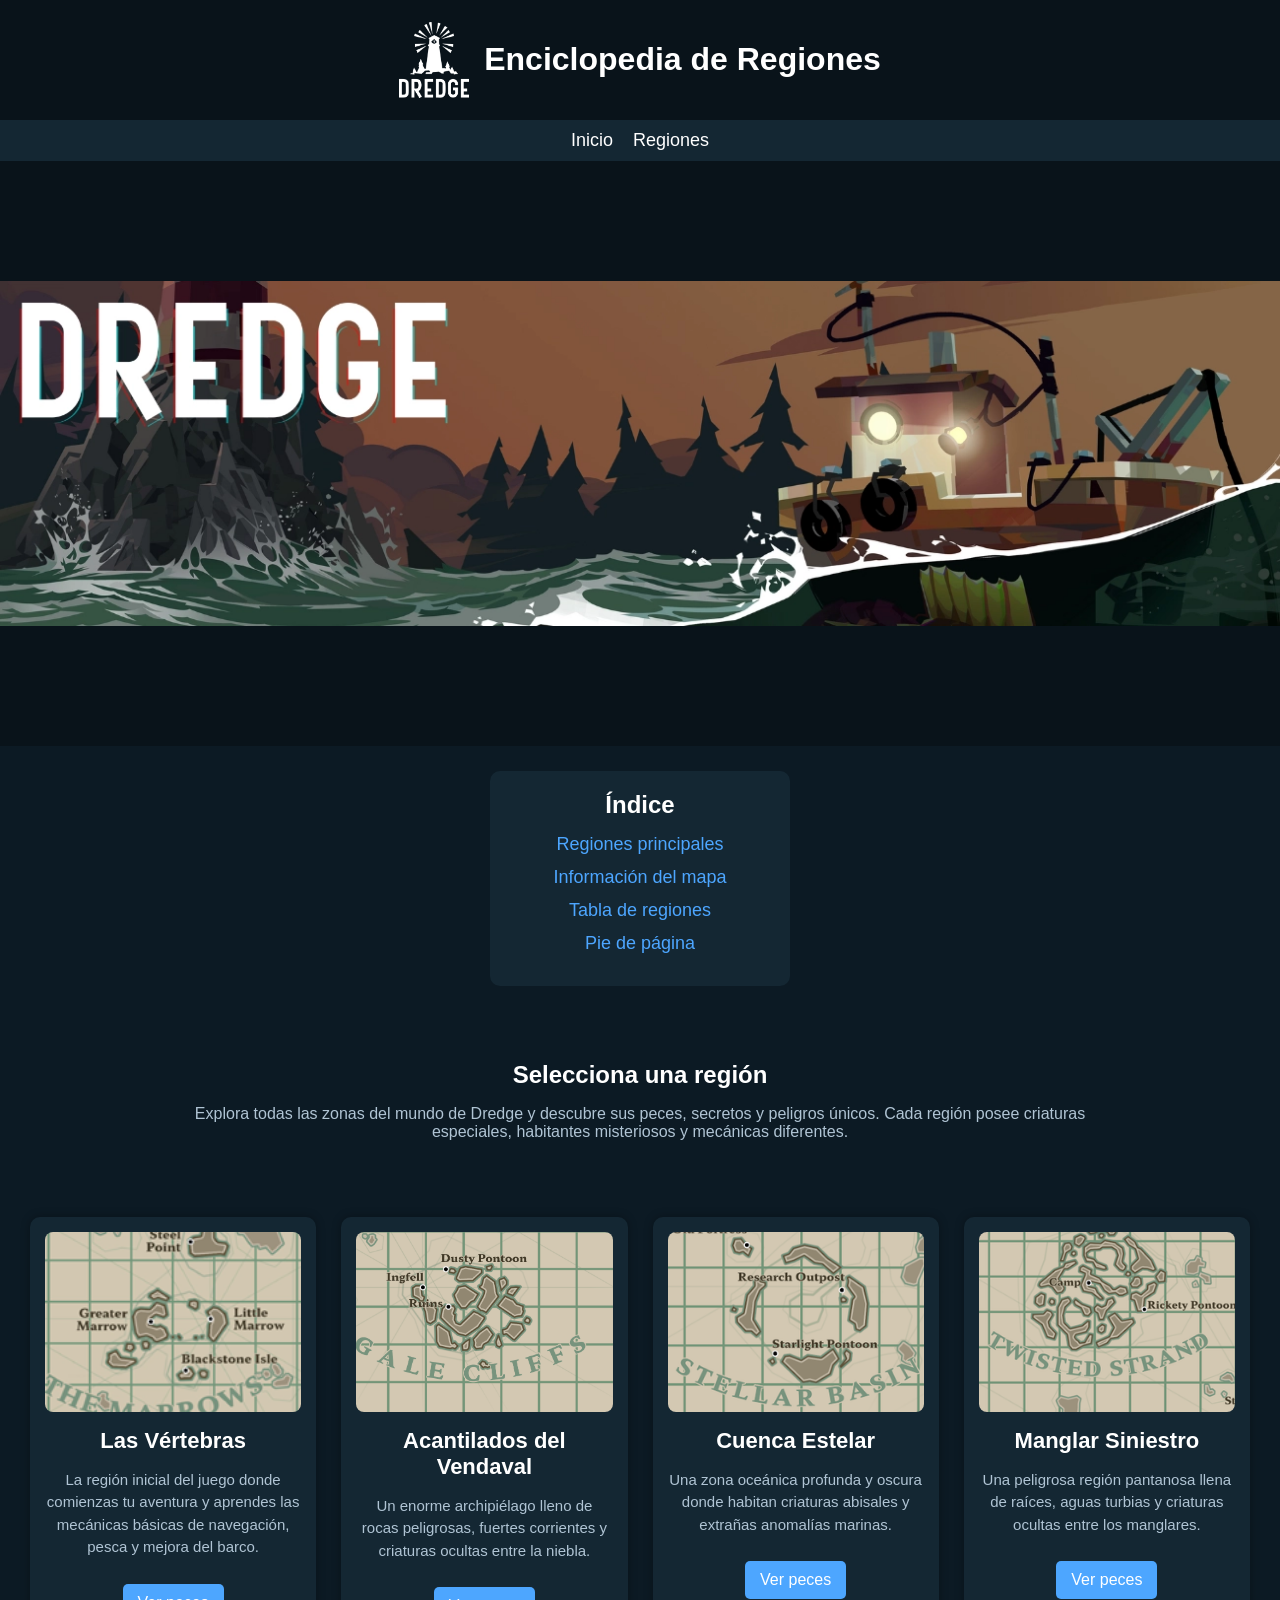
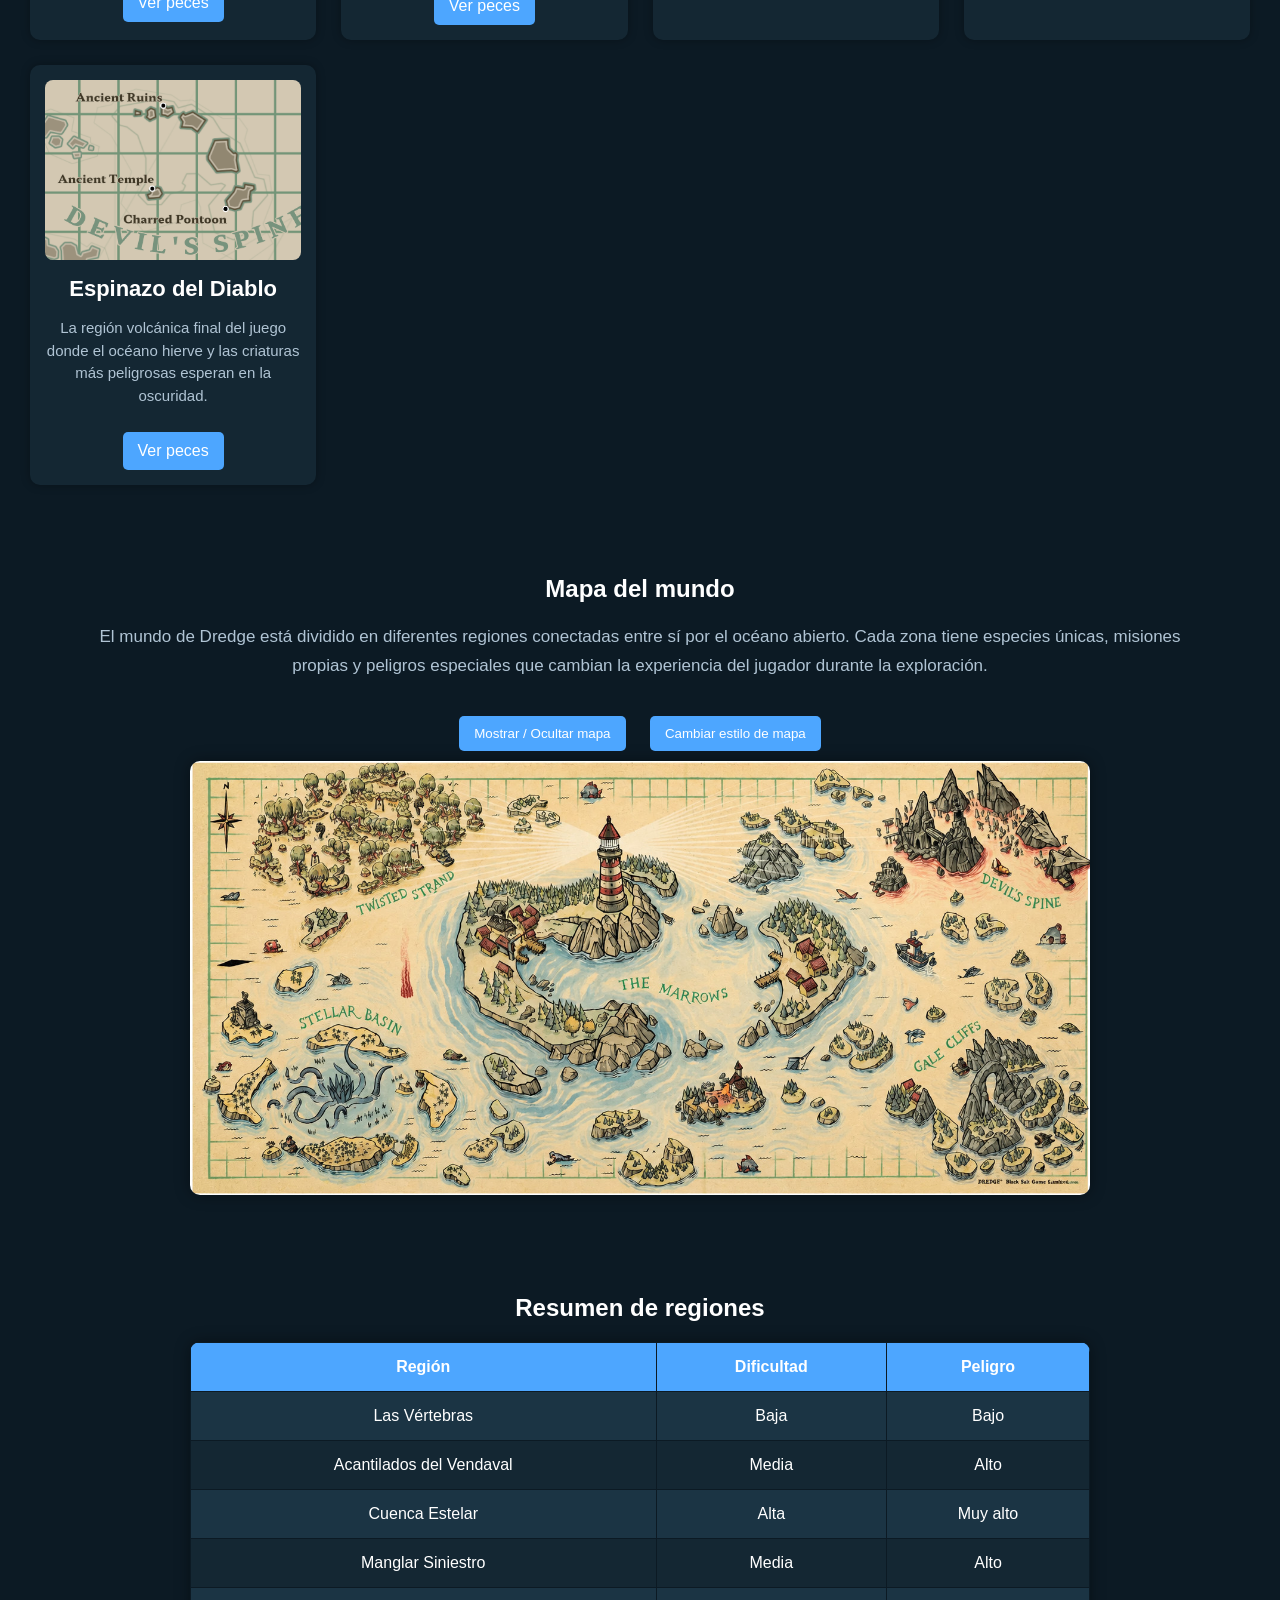
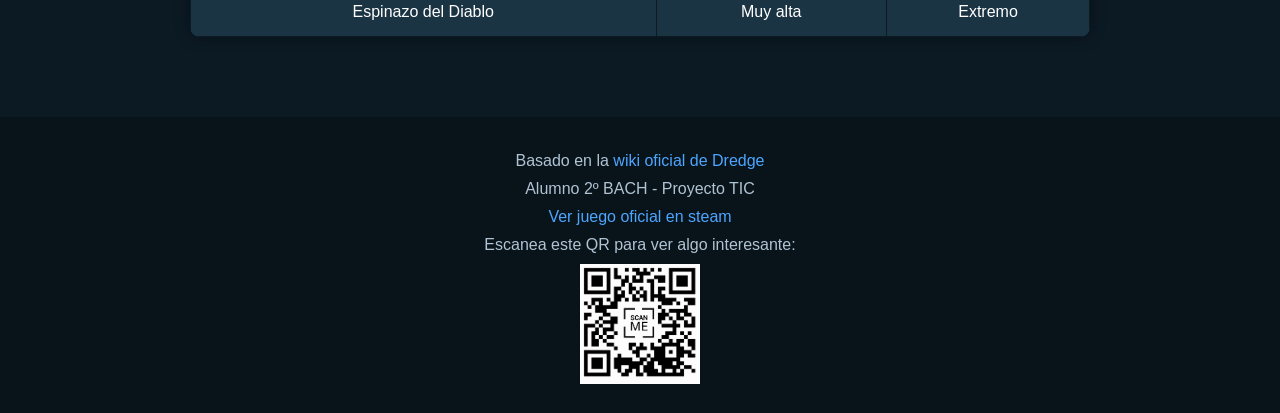
<file: regiones.html>
<!DOCTYPE html>
<html lang="es">
<head>
	<meta charset="UTF-8">
	<meta name="viewport" content="width=device-width, initial-scale=1">
	<meta name="description" content="Enciclopedia de regiones del videojuego Dredge">
	<title>Enciclopedia - Regiones | Dredge</title>
	<link rel="stylesheet" href="estilos_regiones.css">
	<link rel="icon" type="image/png" href="imagenes/icono.png">
	<script src="script_regiones.js" defer></script>
</head>

<body>

<!-- Encabezado -->
<header>
	<div class="encabezado">
		<img src="imagenes/logo.png" alt="Logo Dredge" class="logo">

		<h1>Enciclopedia de Regiones</h1>
	</div>
</header>

<!-- Cambio de html -->
<nav>
	<ul class="menu">
		<li><a href="index.html">Inicio</a></li>
		<li><a href="regiones.html">Regiones</a></li>
	</ul>
</nav>

<!-- Banner -->
<section class="banner-regiones">
	<img src="imagenes/dredge.jpg" alt="Banner regiones">
</section>

<!-- Índice -->
<section class="menu-interno">
	<h2>Índice</h2>
	<ul>
		<li><a href="#regiones">Regiones principales</a></li>
		<li><a href="#info">Información del mapa</a></li>
		<li><a href="#tabla">Tabla de regiones</a></li>
		<li><a href="#footer">Pie de página</a></li>
	</ul>
</section>

<!-- Intro -->
<section class="intro-enciclopedia">
	<h2>Selecciona una región</h2>
	<p>
	Explora todas las zonas del mundo de Dredge y descubre sus peces,
	secretos y peligros únicos. Cada región posee criaturas especiales,
	habitantes misteriosos y mecánicas diferentes.
	</p>
</section>

<!-- Regiones -->
<section id="regiones" class="grid-regiones">
	<div class="region-card">
		<img src="imagenes/zona1.jpg" alt="Las Vértebras">
		<h3>Las Vértebras</h3>
		<p>
		La región inicial del juego donde comienzas tu aventura y aprendes
		las mecánicas básicas de navegación, pesca y mejora del barco.
		</p>
		<a href="vertebras.html">Ver peces</a>
	</div>
	<div class="region-card">
		<img src="imagenes/zona2.jpg" alt="Acantilados del Vendaval">
		<h3>Acantilados del Vendaval</h3>
		<p>
		Un enorme archipiélago lleno de rocas peligrosas, fuertes corrientes
		y criaturas ocultas entre la niebla.
		</p>
		<a href="https://as2.ftcdn.net/jpg/03/43/73/31/1000_F_343733140_al4QQWeOH16Ci1h2WNqbecl2Srh9b1e2.jpg">
		Ver peces
		</a>
	</div>
	<div class="region-card">
		<img src="imagenes/zona3.jpg" alt="Cuenca Estelar">
		<h3>Cuenca Estelar</h3>
		<p>
		Una zona oceánica profunda y oscura donde habitan criaturas abisales
		y extrañas anomalías marinas.
		</p>
		<a href="https://as2.ftcdn.net/jpg/03/43/73/31/1000_F_343733140_al4QQWeOH16Ci1h2WNqbecl2Srh9b1e2.jpg">
		Ver peces
		</a>
	</div>
	<div class="region-card">
		<img src="imagenes/zona4.jpg" alt="Manglar Siniestro">
		<h3>Manglar Siniestro</h3>
		<p>
		Una peligrosa región pantanosa llena de raíces, aguas turbias
		y criaturas ocultas entre los manglares.
		</p>
		<a href="https://as2.ftcdn.net/jpg/03/43/73/31/1000_F_343733140_al4QQWeOH16Ci1h2WNqbecl2Srh9b1e2.jpg">
		Ver peces
		</a>
	</div>
	<div class="region-card">
		<img src="imagenes/zona5.jpg" alt="Espinazo del Diablo">
		<h3>Espinazo del Diablo</h3>
		<p>
		La región volcánica final del juego donde el océano hierve y
		las criaturas más peligrosas esperan en la oscuridad.
		</p>
		<a href="https://as2.ftcdn.net/jpg/03/43/73/31/1000_F_343733140_al4QQWeOH16Ci1h2WNqbecl2Srh9b1e2.jpg">
		Ver peces
		</a>
	</div>
</section>

<!-- Info extra -->
<section id="info" class="info-extra">
	<h2>Mapa del mundo</h2>
	<p>
	El mundo de Dredge está dividido en diferentes regiones conectadas
	entre sí por el océano abierto. Cada zona tiene especies únicas,
	misiones propias y peligros especiales que cambian la experiencia
	del jugador durante la exploración.
	</p>
	<button class="boton-mapa" onclick="mostrarMapa()">
	Mostrar / Ocultar mapa
	</button>
	<button class="boton-mapa" onclick="cambiarMapa()">
	Cambiar estilo de mapa
	</button>
	<img id="mapa" src="imagenes/mapa_completo.jpg" alt="Mapa completo de Dredge">
</section>

<!-- Tabla contenidos -->
<section id="tabla" class="tabla-regiones">
	<h2>Resumen de regiones</h2>
	<table>
		<tr>
			<th>Región</th>
			<th>Dificultad</th>
			<th>Peligro</th>
		</tr>
		<tr>
			<td>Las Vértebras</td>
			<td>Baja</td>
			<td>Bajo</td>
		</tr>
		<tr>
			<td>Acantilados del Vendaval</td>
			<td>Media</td>
			<td>Alto</td>
		</tr>
		<tr>
			<td>Cuenca Estelar</td>
			<td>Alta</td>
			<td>Muy alto</td>
		</tr>
		<tr>
			<td>Manglar Siniestro</td>
			<td>Media</td>
			<td>Alto</td>
		</tr>
		<tr>
			<td>Espinazo del Diablo</td>
			<td>Muy alta</td>
			<td>Extremo</td>
		</tr>
	</table>
</section>

<!-- Parte de abajo -->
<footer>
	<p>Basado en la <a href="https://dredge.wiki.gg/" target="_blank"> wiki oficial de Dredge</a></p>
	<p>Alumno 2º BACH - Proyecto TIC</p>
	<a href="https://store.steampowered.com/app/1562430/DREDGE/" target="_blank">Ver juego oficial en steam</a>
	<p>Escanea este QR para ver algo interesante:</p>
	<img src="imagenes/qr_dredge.png" alt="QR Dredge" width="120">
</footer>

</body>
</html>
</file>
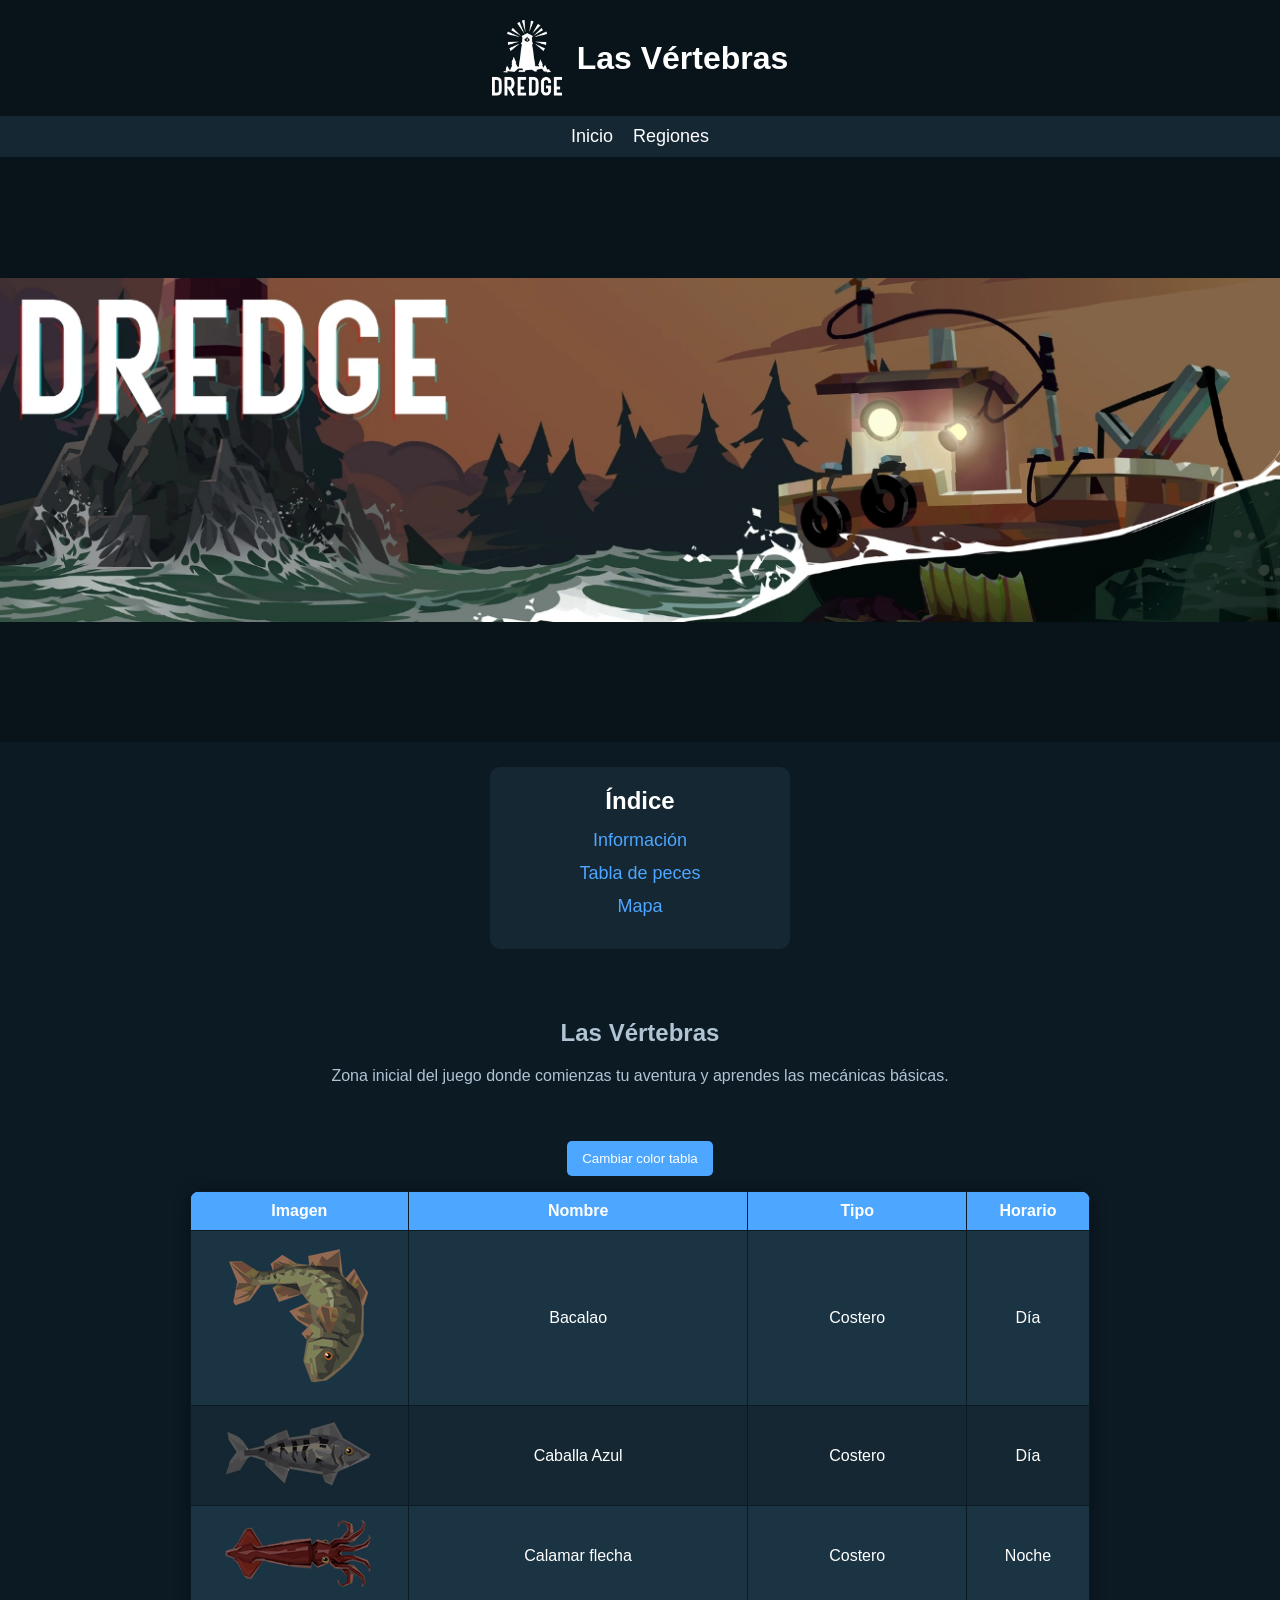
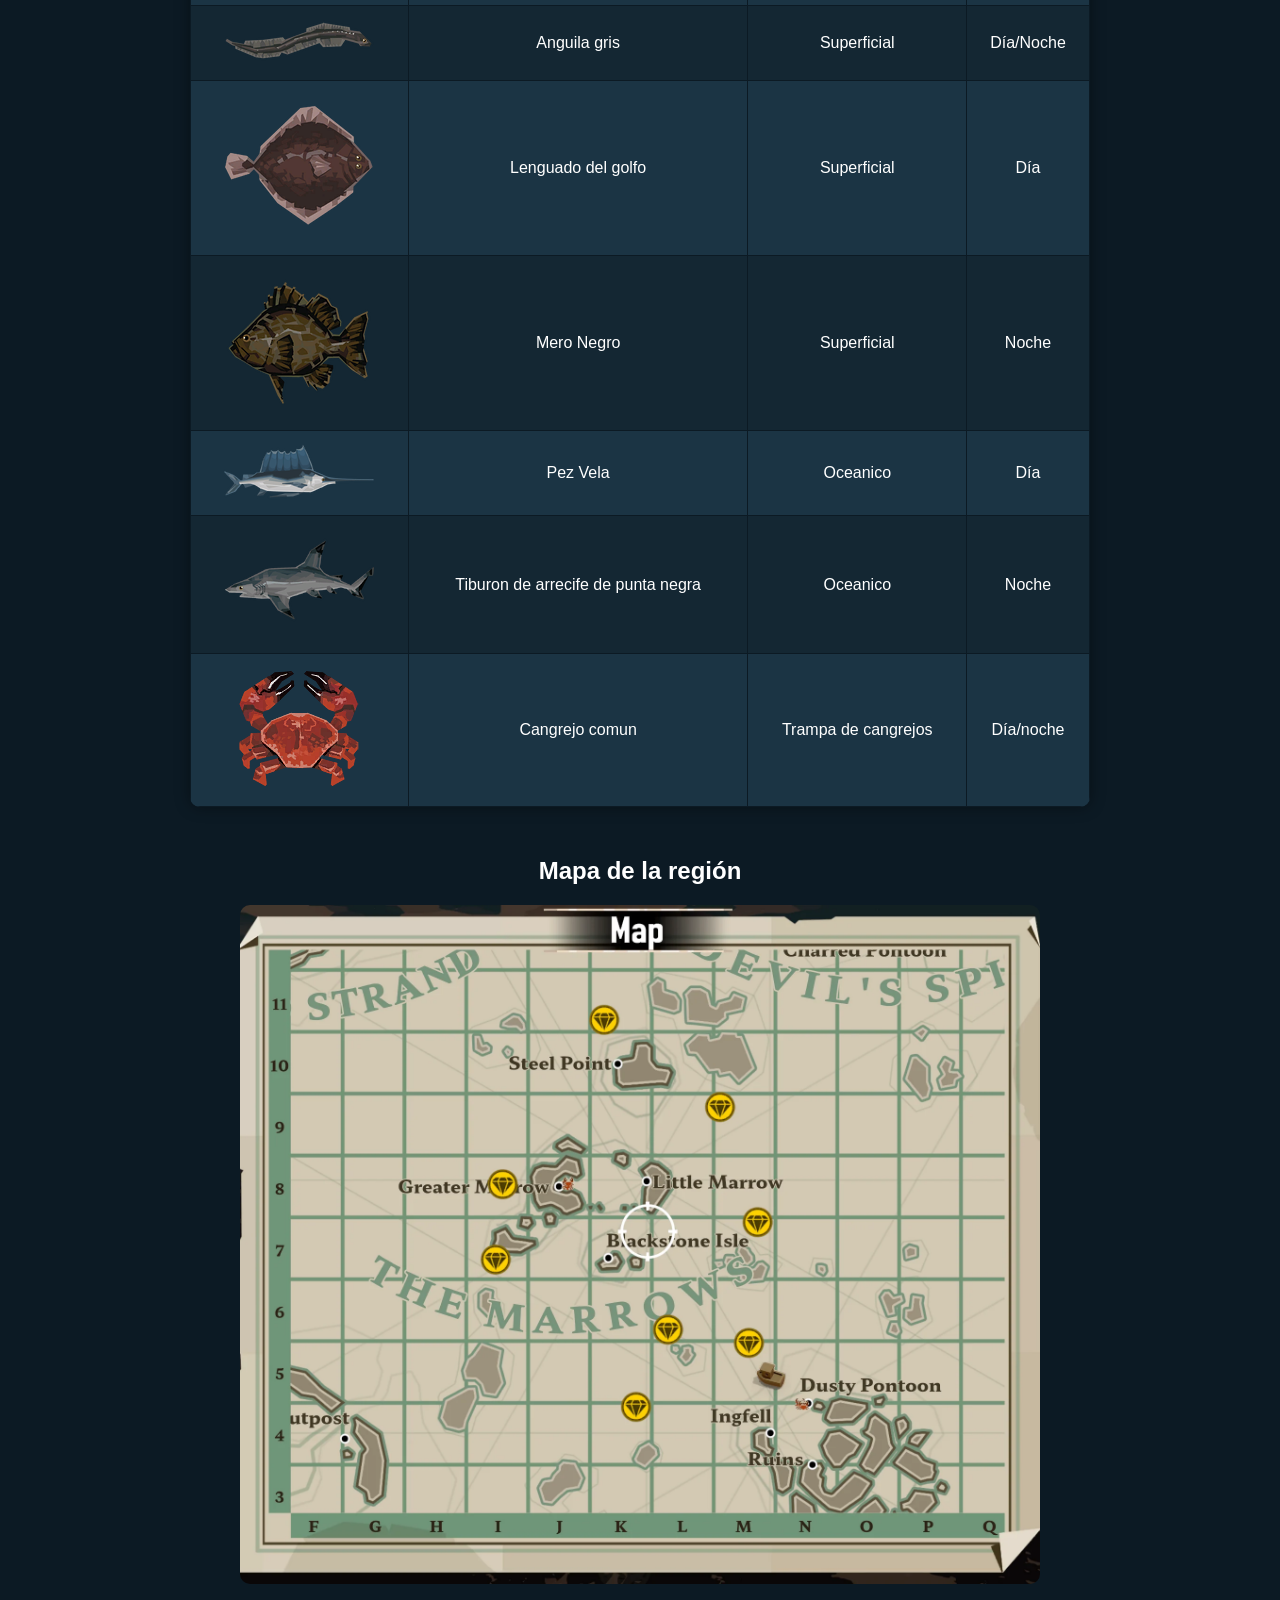
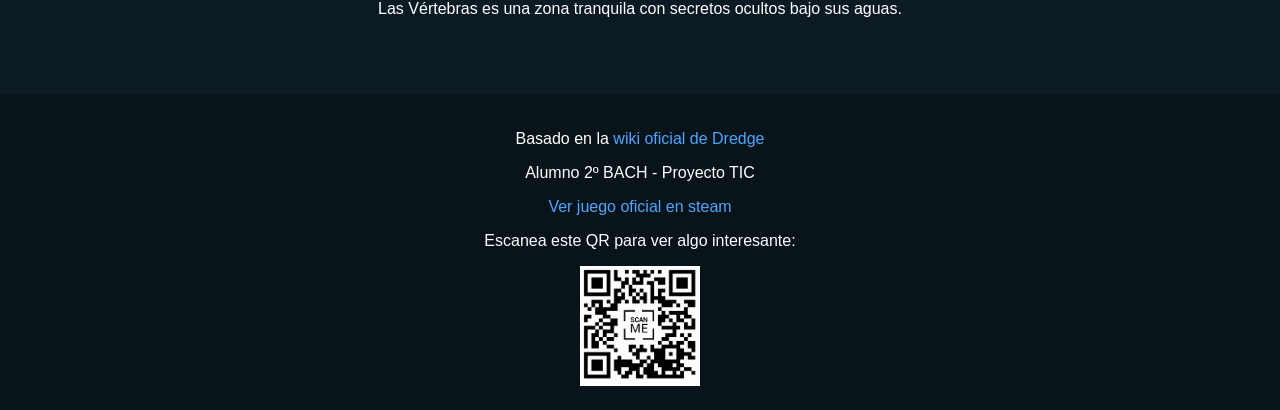
<file: vertebras.html>
<!DOCTYPE html>
<html lang="es">

<head>
	<meta charset="UTF-8">
	<meta name="viewport" content="width=device-width, initial-scale=1">
	<title>Las Vértebras - Dredge</title>

	<link rel="stylesheet" href="estilos_vertebras.css">
	<link rel="icon" type="image/png" href="imagenes/icono.png">

	<script src="script_vertebras.js" defer></script>
</head>

<body>

<!-- HEADER -->
<header>
	<div class="encabezado">
		<img src="imagenes/logo.png" alt="Logo Dredge" class="logo">
		<h1>Las Vértebras</h1>
	</div>
</header>

<!-- NAV -->
<nav>
	<ul class="menu">
		<li><a href="index.html">Inicio</a></li>
		<li><a href="regiones.html">Regiones</a></li>
	</ul>
</nav>

<!-- BANNER -->
<section class="banner-regiones">
	<img src="imagenes/dredge.jpg" alt="Banner">
</section>

<!-- ÍNDICE -->
<section class="menu-interno">
	<h2>Índice</h2>
	<ul>
		<li><a href="#info">Información</a></li>
		<li><a href="#tabla">Tabla de peces</a></li>
		<li><a href="#mapa">Mapa</a></li>
	</ul>
</section>

<!-- INTRO -->
<section id="info" class="intro-enciclopedia">
	<h2>Las Vértebras</h2>
	<p>
	Zona inicial del juego donde comienzas tu aventura y aprendes las mecánicas básicas.
	</p>
</section>

<!-- BOTÓN TABLA (CENTRADO CORRECTO) -->
<div class="contenedor-boton">
	<button class="boton-mapa" onclick="cambiarColorTabla()">
		Cambiar color tabla
	</button>
</div>

<!-- TABLA -->
<section id="tabla" class="tabla-peces">

	<table>

		<tr>
			<th>Imagen</th>
			<th>Nombre</th>
			<th>Tipo</th>
			<th>Horario</th>
		</tr>

		<tr>
			<td><img src="imagenes/Peces/bacalao.png" alt="Bacalao"></td>
			<td>Bacalao</td>
			<td>Costero</td>
			<td>Día</td>
		</tr>

		<tr>
			<td><img src="imagenes/Peces/caballa_a.png" alt="Caballa"></td>
			<td>Caballa Azul</td>
			<td>Costero</td>
			<td>Día</td>
		</tr>
		
		<tr>
			<td><img src="imagenes/Peces/calamar_f.png" alt="Calamar flecha"></td>
			<td>Calamar flecha</td>
			<td>Costero</td>
			<td>Noche</td>
		</tr>
		
		<tr>
			<td><img src="imagenes/Peces/Anguila_g.png" alt="Anguila gris"></td>
			<td>Anguila gris</td>
			<td>Superficial</td>
			<td>Día/Noche</td>
		</tr>
		
		<tr>
			<td><img src="imagenes/Peces/Lenguado_dg.png" alt="Lenguado del golfo"></td>
			<td>Lenguado del golfo</td>
			<td>Superficial</td>
			<td>Día</td>
		</tr>
		
		<tr>
			<td><img src="imagenes/Peces/Mero_n.png" alt="Mero Negro"></td>
			<td>Mero Negro</td>
			<td>Superficial</td>
			<td>Noche</td>
		</tr>
		
		<tr>
			<td><img src="imagenes/Peces/Pez_v.png" alt="Pez Vela"></td>
			<td>Pez Vela</td>
			<td>Oceanico</td>
			<td>Día</td>
		</tr>
		
		<tr>
			<td><img src="imagenes/Peces/tiburon_apn.png" alt="Tiburon de arrecife de punta negra"></td>
			<td>Tiburon de arrecife de punta negra</td>
			<td>Oceanico</td>
			<td>Noche</td>
		</tr>
		
		<tr>
			<td><img src="imagenes/Peces/cangrejo_c.png" alt="Cangrejo comun"></td>
			<td>Cangrejo comun</td>
			<td>Trampa de cangrejos</td>
			<td>Día/noche</td>
		</tr>

	</table>

</section>

<!-- MAPA + INFO -->
<section id="mapa" class="info-extra">

	<h2>Mapa de la región</h2>

	<img src="imagenes/mapa_vertebras.jpg" alt="Mapa">

	<p>
	Las Vértebras es una zona tranquila con secretos ocultos bajo sus aguas.
	</p>

</section>

<!-- FOOTER -->
<footer>
	<p>Basado en la <a href="https://dredge.wiki.gg/" target="_blank"> wiki oficial de Dredge</a></p>
	<p>Alumno 2º BACH - Proyecto TIC</p>
	<a href="https://store.steampowered.com/app/1562430/DREDGE/" target="_blank">Ver juego oficial en steam</a>
	<p>Escanea este QR para ver algo interesante:</p>
	<img src="imagenes/qr_dredge.png" alt="QR Dredge" width="120">
</footer>

</body>
</html>
</file>
<file: estilos_regiones.css>
html{
	scroll-behavior:smooth;
}

body{
	background-color:#0c1a24;
	margin:0;
	font-family:Arial;
	color:white;
}

/* =========================
   HEADER
========================= */

header{
	background-color:#09131a;
	padding:20px;
}

.encabezado{
	display:flex;
	align-items:center;
	justify-content:center;
	gap:15px;
}

.logo{
	width:70px;
}

h1{
	font-size:32px;
}

/* =========================
   NAV
========================= */

nav{
	background-color:#142733;
	padding:10px;
}

.menu{
	list-style:none;
	display:flex;
	justify-content:center;
	gap:20px;
	margin:0;
	padding:0;
}

.menu a{
	color:white;
	text-decoration:none;
	font-size:18px;
}

.menu a:hover{
	color:#4da6ff;
}

/* =========================
   BANNER RESPONSIVE
========================= */

.banner-regiones{
	background-color:#09131a;
}

.banner-regiones img{
	width:100%;
	height:65vh;
	min-height:350px;
	max-height:650px;
	object-fit:contain;
	object-position:center;
	display:block;
}

/* =========================
   ÍNDICE
========================= */

.menu-interno{
	background-color:#142733;
	padding:20px;
	border-radius:10px;
	width:260px;
	margin:25px auto;
	text-align:center;
}

.menu-interno h2{
	margin-top:0;
	margin-bottom:15px;
	color:white;
}

.menu-interno ul{
	list-style:none;
	padding:0;
	margin:0;
}

.menu-interno li{
	margin:12px 0;
}

.menu-interno a{
	color:#4da6ff;
	text-decoration:none;
	font-size:18px;
	transition:0.3s;
}

.menu-interno a:hover{
	color:white;
	background-color:#4da6ff;
	padding:4px 8px;
	border-radius:5px;
}

/* =========================
   INTRODUCCIÓN
========================= */

.intro-enciclopedia{
	text-align:center;
	padding:30px;
	color:#b0c4d4;
	max-width:900px;
	margin:auto;
}

.intro-enciclopedia h2{
	color:white;
	margin-bottom:15px;
}

/* =========================
   GRID REGIONES
========================= */

.grid-regiones{
	display:grid;
	grid-template-columns:repeat(auto-fit, minmax(250px, 1fr));
	gap:25px;
	padding:30px;
	max-width:1400px;
	margin:auto;
}

.region-card{
	background-color:#142733;
	border-radius:10px;
	padding:15px;
	text-align:center;
	transition:0.3s;
	box-shadow:0 0 10px rgba(0,0,0,0.3);
}

.region-card:hover{
	transform:scale(1.04);
}

.region-card img{
	width:100%;
	height:180px;
	object-fit:cover;
	border-radius:8px;
}

.region-card h3{
	margin:12px 0;
	font-size:22px;
}

.region-card p{
	font-size:15px;
	color:#b0c4d4;
	line-height:1.5;
}

.region-card a{
	display:inline-block;
	margin-top:10px;
	padding:10px 15px;
	background-color:#4da6ff;
	color:white;
	text-decoration:none;
	border-radius:5px;
	transition:0.3s;
}

.region-card a:hover{
	background-color:#2d7cd6;
	transform:scale(1.05);
}

/* =========================
   INFORMACIÓN EXTRA
========================= */

.info-extra{
	text-align:center;
	padding:40px 20px;
	max-width:1100px;
	margin:auto;
}

.info-extra h2{
	margin-bottom:20px;
}

.info-extra p{
	color:#b0c4d4;
	line-height:1.7;
	font-size:17px;
	margin-bottom:25px;
}

.info-extra img{
	width:100%;
	max-width:900px;
	border-radius:10px;
	box-shadow:0 0 15px rgba(0,0,0,0.4);
	display:block;
	margin:auto;
}

/* =========================
   BOTONES
========================= */

.boton-mapa{
	padding:10px 15px;
	background-color:#4da6ff;
	border:none;
	border-radius:5px;
	color:white;
	cursor:pointer;
	margin:10px;
	transition:0.3s;
}

.boton-mapa:hover{
	background-color:#2d7cd6;
	transform:scale(1.05);
}

/* =========================
   OCULTAR MAPA (IMPORTANTE JS)
========================= */

.oculto{
	visibility:hidden;
	opacity:0;
	height:0;
	margin:0;
}

/* =========================
   TABLA
========================= */

.tabla-regiones{
	padding:40px 20px;
	text-align:center;
}

.tabla-regiones h2{
	margin-bottom:20px;
}

.tabla-regiones table{
	width:90%;
	max-width:900px;
	margin:auto;
	border-collapse:collapse;
	background-color:#142733;
	border-radius:10px;
	overflow:hidden;
	box-shadow:0 0 15px rgba(0,0,0,0.4);
}

.tabla-regiones th,
.tabla-regiones td{
	border:1px solid #0c1a24;
	padding:15px;
}

.tabla-regiones th{
	background-color:#4da6ff;
	color:white;
}

.tabla-regiones tr:nth-child(even){
	background-color:#1b3444;
}

/* =========================
   FOOTER
========================= */

footer{
	background-color:#09131a;
	text-align:center;
	padding:25px;
	margin-top:40px;
}

footer p{
	margin:10px 0;
	color:#b0c4d4;
}

footer a{
	color:#4da6ff;
	text-decoration:none;
}

footer a:hover{
	text-decoration:underline;
}

/* =========================
   RESPONSIVE
========================= */

@media (max-width:768px){

	.banner-regiones img{
		height:40vh;
		min-height:220px;
	}

	.grid-regiones{
		grid-template-columns:1fr;
		padding:20px;
	}

	.region-card img{
		height:200px;
	}

	.menu-interno{
		width:85%;
	}

	.intro-enciclopedia{
		padding:20px;
	}

	.info-extra img{
		width:95%;
	}

	.tabla-regiones table{
		font-size:14px;
	}
}
</file>
<file: estilos_vertebras.css>
html{
	scroll-behavior:smooth;
}

body{
	background-color:#0c1a24;
	margin:0;
	font-family:Arial;
	color:white;
}

/* =========================
   HEADER
========================= */

header{
	background-color:#09131a;
	padding:20px;
}

.encabezado{
	display:flex;
	align-items:center;
	justify-content:center;
	gap:15px;
}

.logo{
	width:70px;
}

h1{
	font-size:32px;
	margin:0;
}

/* =========================
   NAV
========================= */

nav{
	background-color:#142733;
	padding:10px;
}

.menu{
	list-style:none;
	display:flex;
	justify-content:center;
	gap:20px;
	margin:0;
	padding:0;
}

.menu a{
	color:white;
	text-decoration:none;
	font-size:18px;
	transition:0.3s;
}

.menu a:hover{
	color:#4da6ff;
}

/* =========================
   BANNER
========================= */

.banner-regiones{
	background-color:#09131a;
}

.banner-regiones img{
	width:100%;
	height:65vh;
	min-height:350px;
	max-height:650px;
	object-fit:contain;
	object-position:center;
	display:block;
}


/* =========================
   ÍNDICE
========================= */

.menu-interno{
	background-color:#142733;
	padding:20px;
	border-radius:10px;
	width:260px;
	margin:25px auto;
	text-align:center;
}

.menu-interno h2{
	margin:0 0 15px 0;
}

.menu-interno ul{
	list-style:none;
	padding:0;
	margin:0;
}

.menu-interno li{
	margin:12px 0;
}

.menu-interno a{
	color:#4da6ff;
	text-decoration:none;
	font-size:18px;
	transition:0.3s;
}

.menu-interno a:hover{
	color:white;
	background-color:#4da6ff;
	padding:4px 8px;
	border-radius:5px;
}

/* =========================
   INTRO
========================= */

.intro-enciclopedia{
	text-align:center;
	padding:25px;
	max-width:900px;
	margin:auto;
	color:#b0c4d4;
}

/* =========================
   BOTÓN
========================= */

.contenedor-boton{
	text-align:center;
	margin:15px 0;
}

.boton-mapa{
	padding:10px 15px;
	background-color:#4da6ff;
	border:none;
	border-radius:5px;
	color:white;
	cursor:pointer;
	transition:0.3s;
}

.boton-mapa:hover{
	background-color:#2d7cd6;
	transform:scale(1.05);
}

/* =========================
   TABLA
========================= */

.tabla-peces table{
	margin:auto;
	border-collapse:collapse;
	width:90%;
	max-width:900px;
	background-color:#142733;
	border-radius:10px;
	overflow:hidden;
	box-shadow:0 0 15px rgba(0,0,0,0.4);
}

.tabla-peces th,
.tabla-peces td{
	border:1px solid #0c1a24;
	padding:10px;
	text-align:center;
	color:white;
}

.tabla-peces th{
	background-color:#4da6ff;
	color:white;
}

.tabla-peces tr:nth-child(even){
	background-color:#1b3444;
}

.tabla-peces tr:hover{
	background-color:#09131a;
}

/* =========================
   MODO CLARO TABLA
========================= */

.tabla-clara{
	background-color:#1a1423;
	color:#e6d6ff;
}

/* celdas */
.tabla-clara th,
.tabla-clara td{
	background-color:#241a33;
	color:#e6d6ff;
	border:1px solid #3a2b52;
}

/* cabecera */
.tabla-clara th{
	background-color:#6a3db8;
	color:white;
}

/* filas alternas */
.tabla-clara tr:nth-child(even){
	background-color:#2c1f3d;
}

/* hover suave */
.tabla-clara tr:hover{
	background-color:#3a2a52;
}

/* =========================
   MAPA / INFO
========================= */

.info-extra{
	text-align:center;
	padding:30px;
	max-width:900px;
	margin:auto;
}

.info-extra img{
	width:100%;
	max-width:800px;
	border-radius:10px;
	margin:15px auto;
	display:block;
}

/* =========================
   FOOTER
========================= */

footer{
	background-color:#09131a;
	text-align:center;
	padding:20px;
	margin-top:30px;
}

footer a{
	color:#4da6ff;
	text-decoration:none;
}

footer a:hover{
	color:white;
}
</file>
